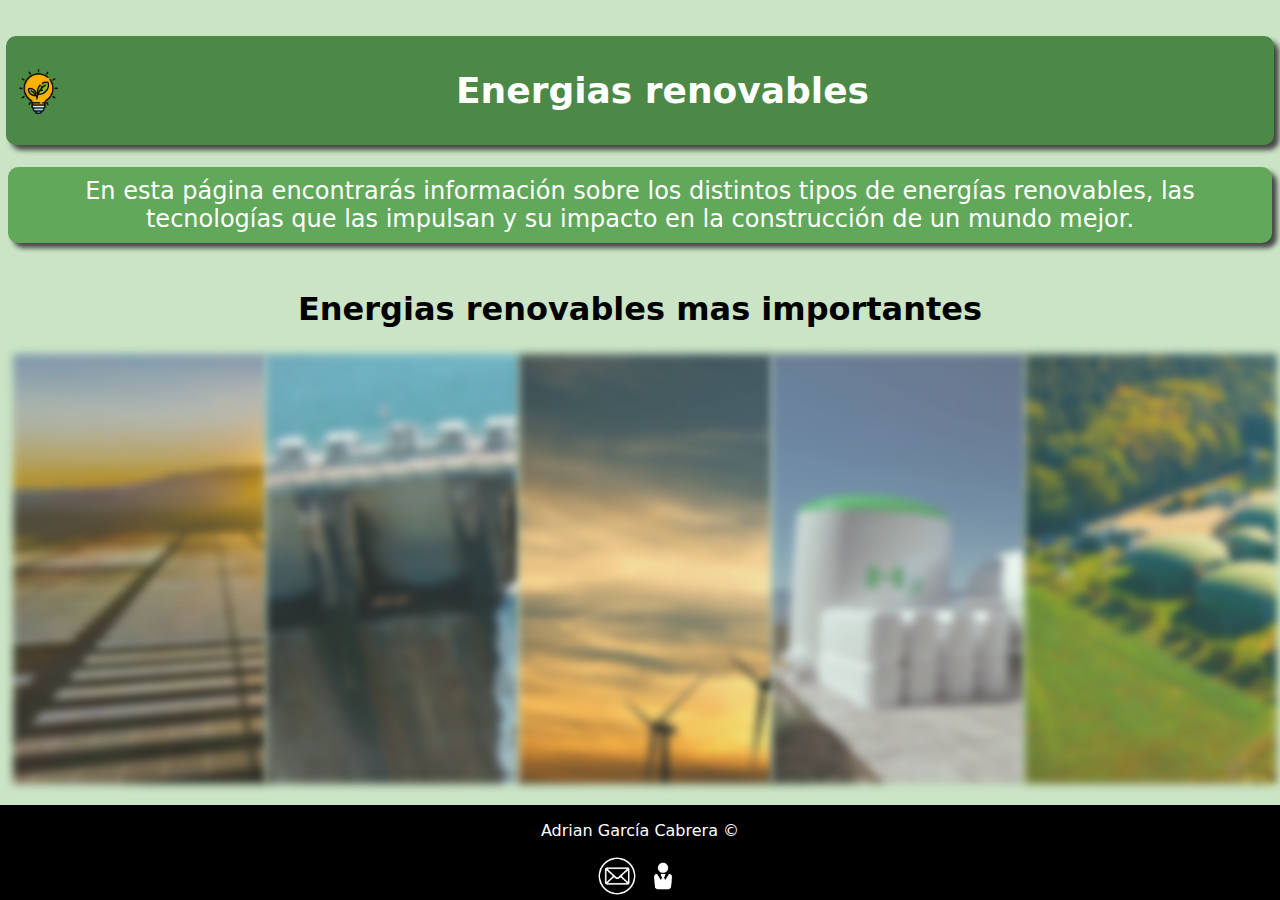
<file: index.html>
<!DOCTYPE html>
<html lang="en">
<head>
    <meta charset="UTF-8">
    <meta name="viewport" content="width=device-width, initial-scale=1.0">
    <title>Energias renovables.</title>
    <link href="./Estilo/Estilo.css" rel="stylesheet">
    <link rel="icon" href="./Imagenes/icono - copia.ico" type="image/x-icon">
</head>
<body>
    <header>
        <div >
            <img class="bombilla" src="./Imagenes/icono.png">
        </div>
        <div>
            <h1>Energias renovables</h1>
        </div>


    </header>
    
    <p class="intro">En esta página encontrarás información sobre los distintos tipos de energías renovables, las tecnologías que las impulsan y su impacto en la construcción de un mundo mejor.</p>

    <center><h2>Energias renovables mas importantes</h2></center>

    <div class="galeria">
        <div>
            <a href="./Paginas/ESolar.html"><img src="./Imagenes/BBVA-EnergiaSolar.png"></a>
            <p class="texto-hover">Energía Solar</p>
        </div>
        <div>
            <a href="./Paginas/EHidro.html"><img src="./Imagenes/energia-hidraulica.png"></a>
            <p class="texto-hover">Energía Hidráulica</p>
        </div>
        <div>
            <a href="./Paginas/EEolica.html"><img src="./Imagenes/eolica.png"></a>
            <p class="texto-hover">Energía Eólica</p>
        </div>
        <div>
            <a href="./Paginas/EHidrogeno.html"><img src="./Imagenes/hidrogeno.png"></a>
            <p class="texto-hover">Hidrógeno Verde</p>
        </div>
        <div>
            <a href="./Paginas/EBiomasa.html"><img src="./Imagenes/central-biomasa.png"></a>
            <p class="texto-hover">Biomasa</p>
        </div>
    </div>
    
    <div class="final">
        <p>Adrian García Cabrera ©</p>
        <a href="mailto:adriangc43@educastur.es"><img  class="mail" title="Contáctame" src="./Imagenes/png-mail-email-address-round-outline-white-icon-701751695035072jqljrsfzsm-removebg-preview.png"></a>
        <a href="./Paginas/Sobremi.html"><img class="mail" title="Sobre mí" src="./Imagenes/1000_F_195073658_RPy70tvcmrQ8iuo2PbnjQVnwZA7ESMUk-removebg-preview.png"></a>
    </div>

</body>
</html>
</file>
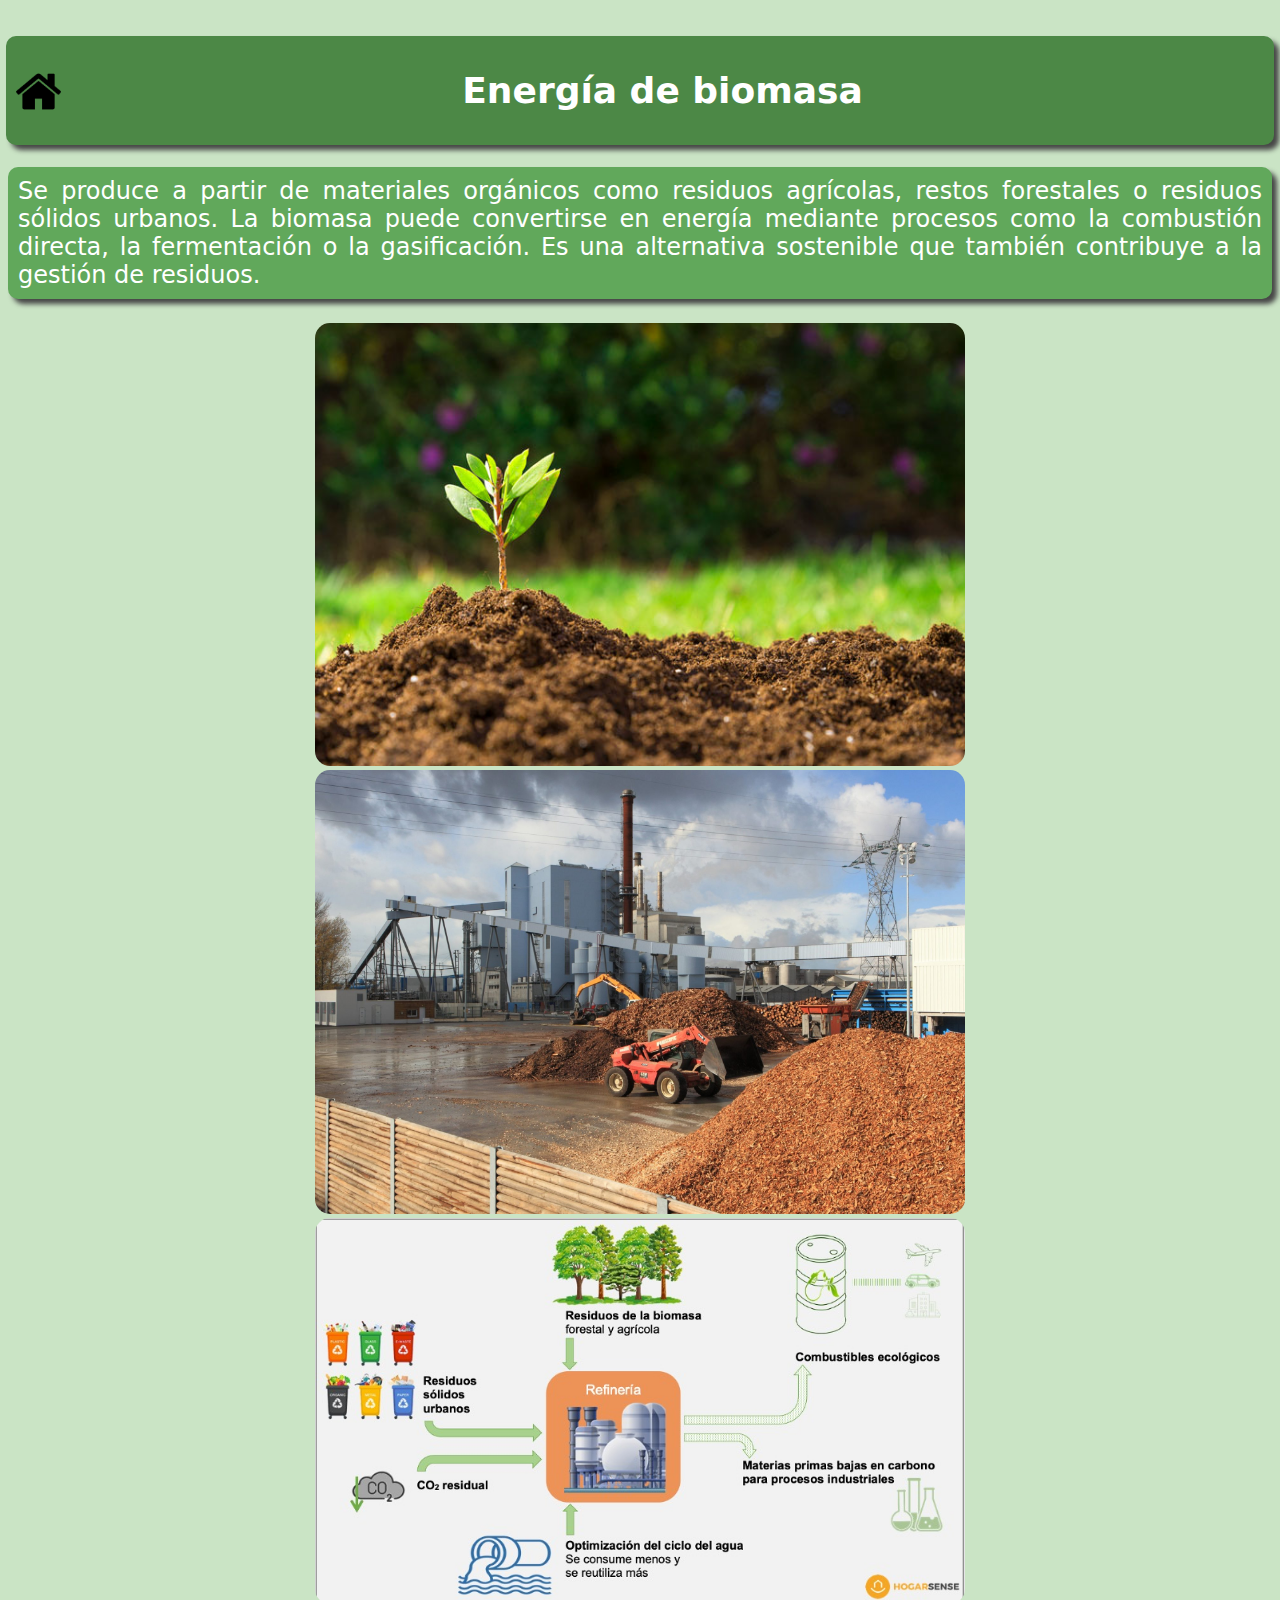
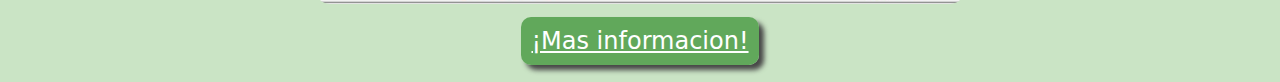
<file: Paginas/EBiomasa.html>
<!DOCTYPE html>
<html lang="en">
<head>
    <meta charset="UTF-8">
    <meta name="viewport" content="width=device-width, initial-scale=1.0">
    <title>Energía de Biomasa</title>
    <link href="../Estilo/estilosolar.css" rel="stylesheet">
    <link rel="icon" href="../Imagenes/icono - copia.ico" type="image/x-icon">
</head>
<body>
    <header>
        <div >
            <a href="../index.html"><img class="bombilla" src="../Imagenes/casa.png"></a>
        </div>
        <div>
            <h1>Energía de biomasa</h1>
        </div>
       
            
    </header>

    <p class="intro">Se produce a partir de materiales orgánicos como residuos agrícolas, restos forestales o residuos sólidos urbanos. La biomasa puede convertirse en energía mediante procesos como la combustión directa, la fermentación o la gasificación. Es una alternativa sostenible que también contribuye a la gestión de residuos.</p>

   <center> <img class="img2" src="../Imagenes/biomasa1.jpg">
    <img src="../Imagenes/biomasa2.png" >
    <img  src="../Imagenes/biomasa3.png"></center>

    <br>

    <center><a class="intro2" href="https://www.endesa.com/es/la-cara-e/centrales-electricas/energia-biomasa#:~:text=La%20energ%C3%ADa%20de%20biomasa%20es,en%20el%20d%C3%ADa%20a%20d%C3%ADa.">¡Mas informacion!</a></center>

    <br>
</body>
</html>
</file>
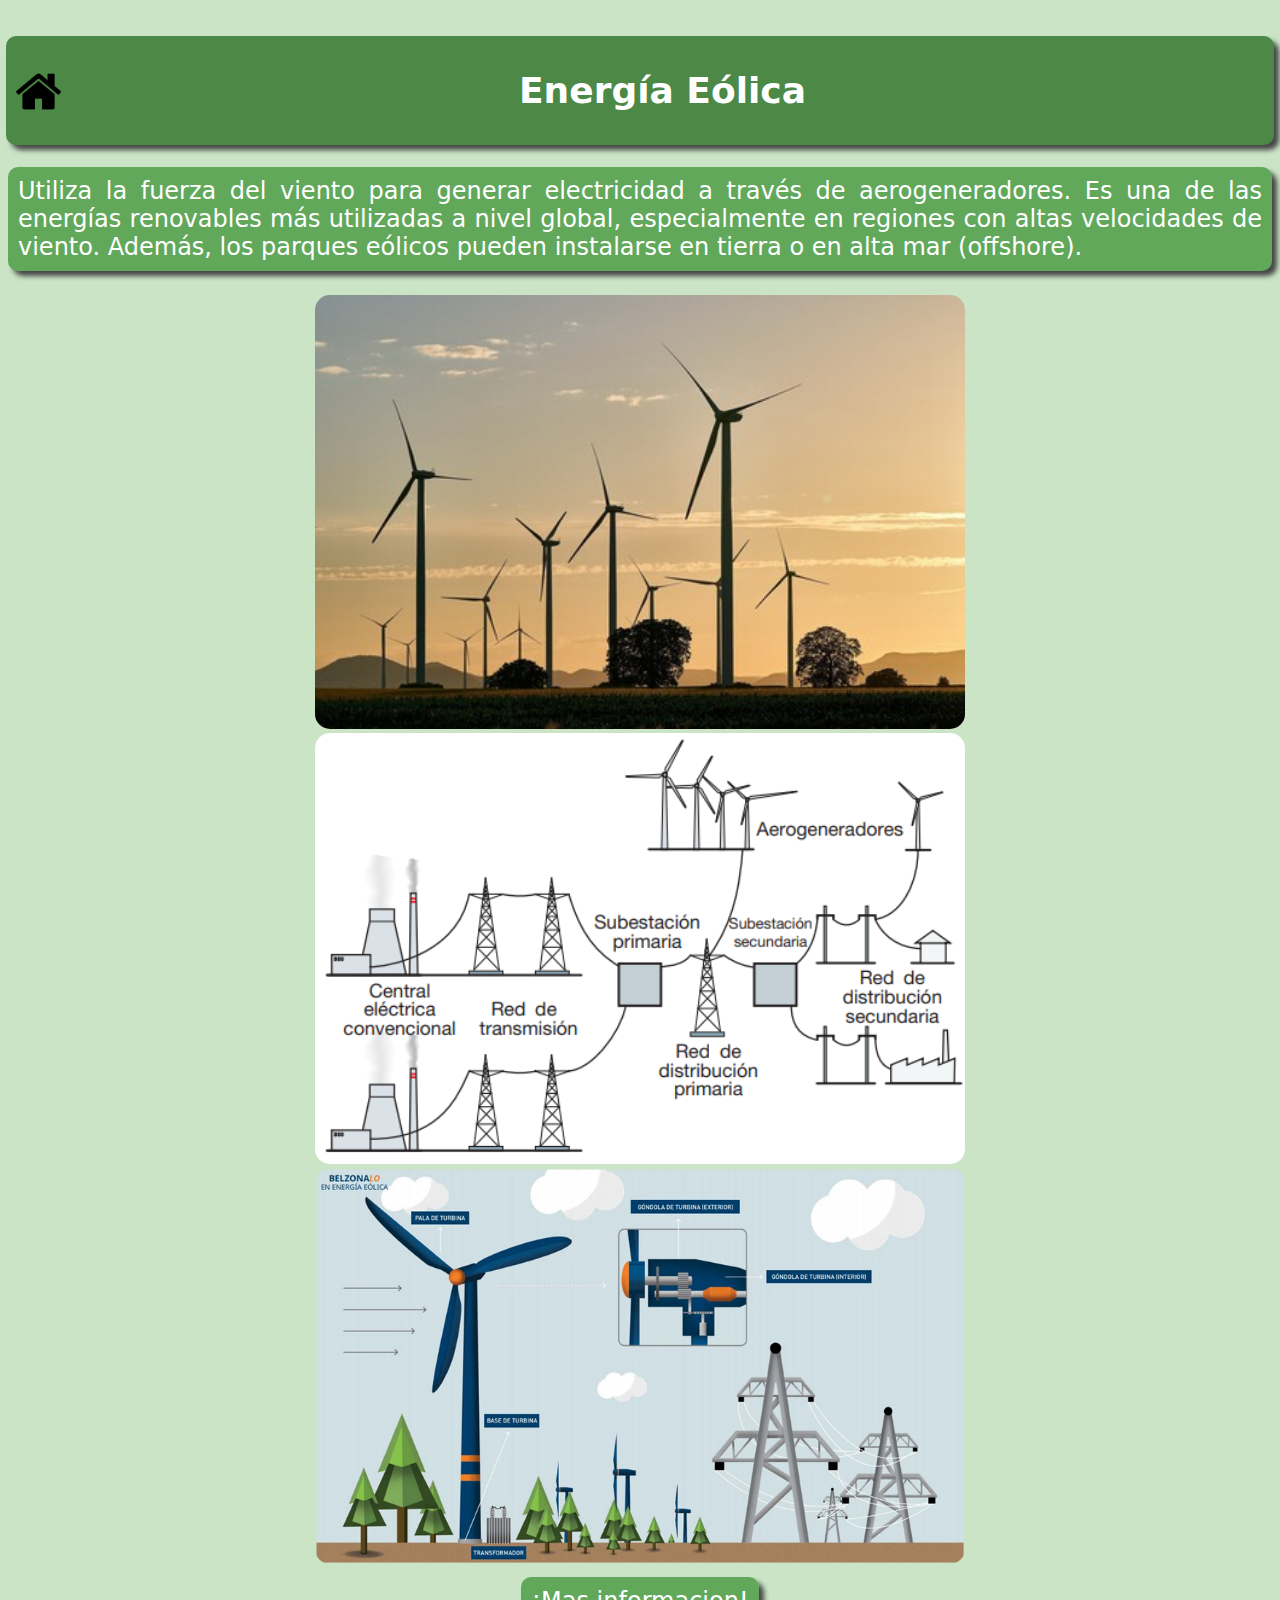
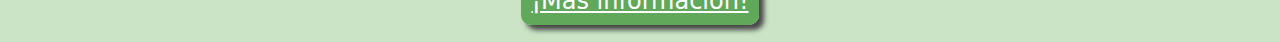
<file: Paginas/EEolica.html>
<!DOCTYPE html>
<html lang="en">
<head>
    <meta charset="UTF-8">
    <meta name="viewport" content="width=device-width, initial-scale=1.0">
    <title>Energía Eólica</title>
    <link href="../Estilo/estilosolar.css" rel="stylesheet">
    <link rel="icon" href="../Imagenes/icono - copia.ico" type="image/x-icon">
</head>
<body>
    <header>
        <div >
            <a href="../index.html"><img class="bombilla" src="../Imagenes/casa.png"></a>
        </div>
        <div>
            <h1>Energía Eólica</h1>
        </div>
       
            
    </header>

    <p class="intro">Utiliza la fuerza del viento para generar electricidad a través de aerogeneradores. Es una de las energías renovables más utilizadas a nivel global, especialmente en regiones con altas velocidades de viento. Además, los parques eólicos pueden instalarse en tierra o en alta mar (offshore).

    </p>

   <center> <img src="../Imagenes/eolica1.png">
    <img src="../Imagenes/eolica2.png" >
    <img  src="../Imagenes/eolica3.png"></center>

    <br>

    <center><a class="intro2" href="https://www.iberdrola.com/sostenibilidad/energia-eolica">¡Mas informacion!</a></center>

    <br>
</body>
</html>
</file>
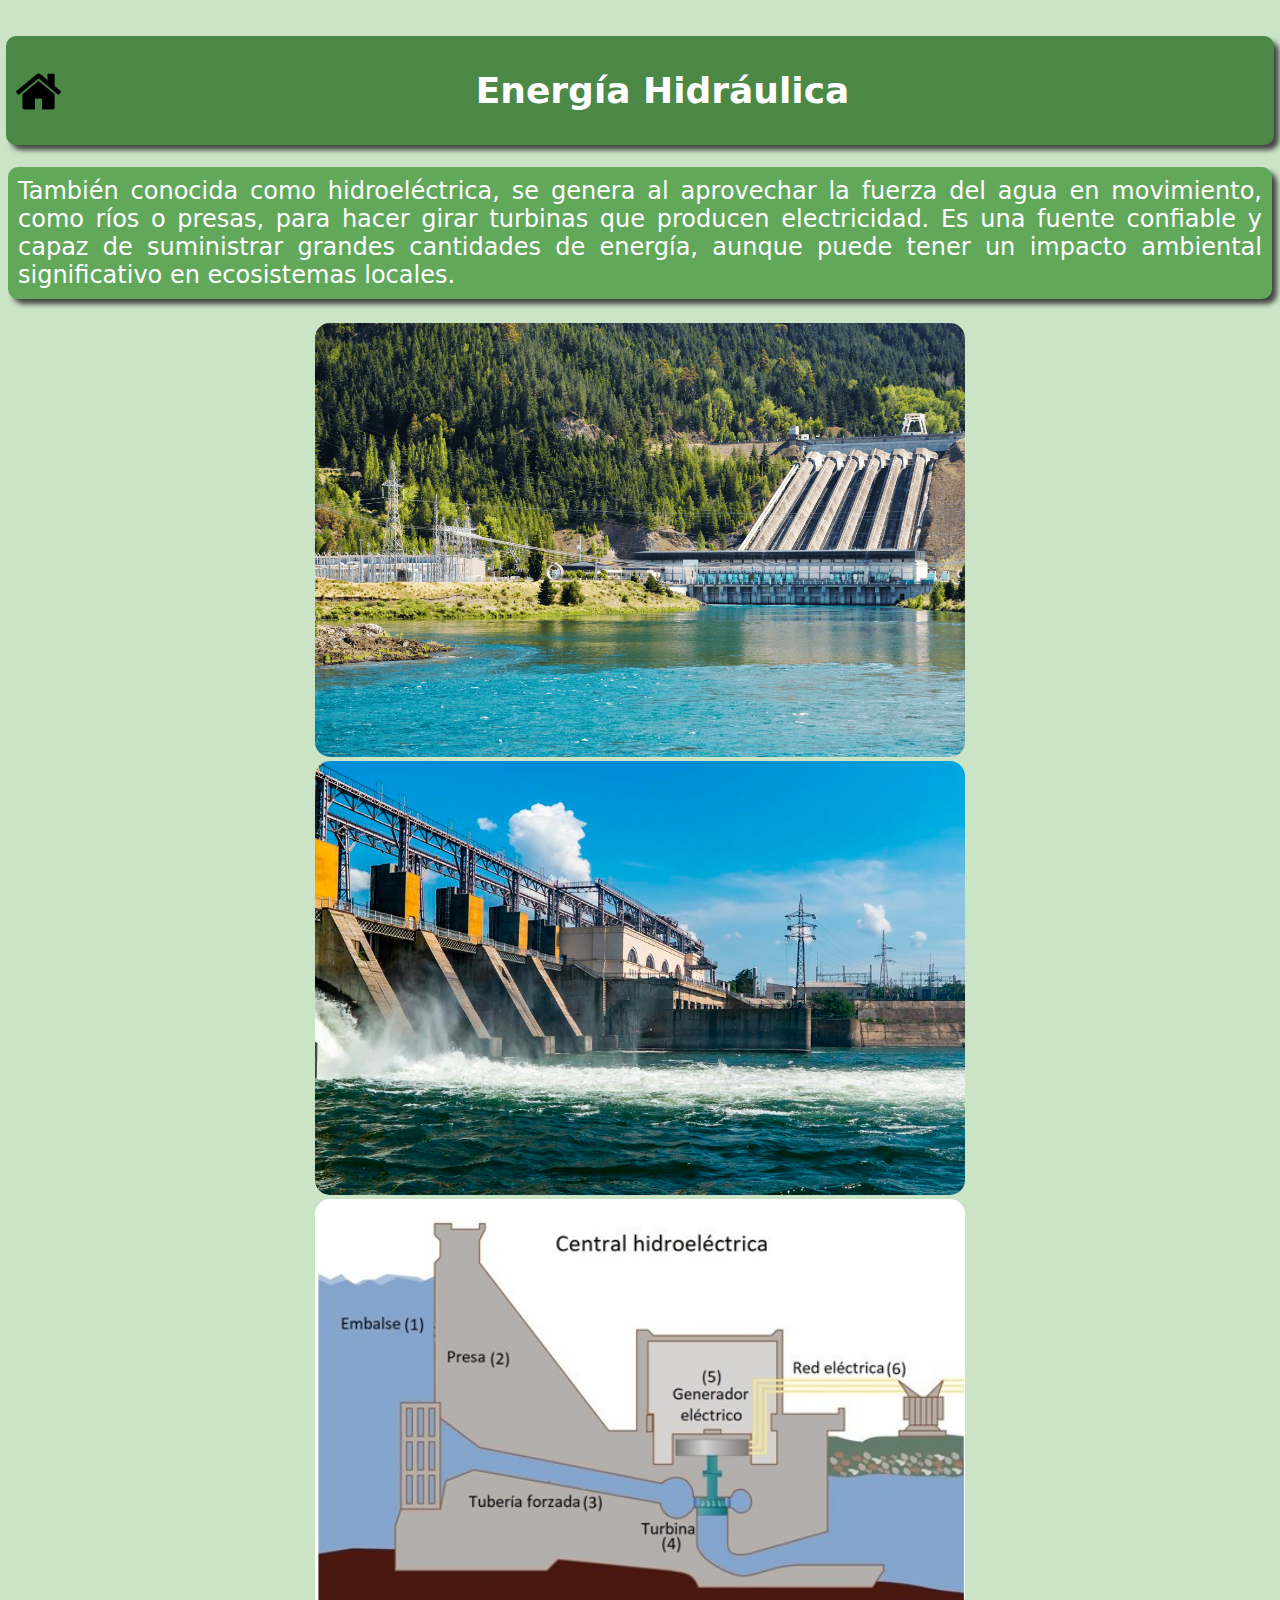
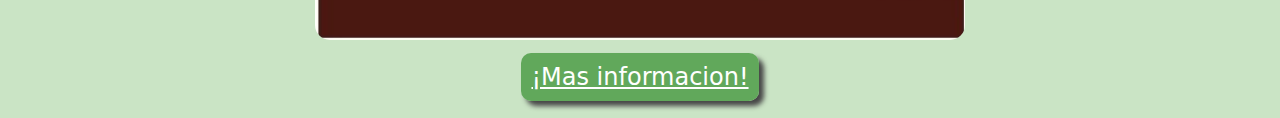
<file: Paginas/EHidro.html>
<!DOCTYPE html>
<html lang="en">
<head>
    <meta charset="UTF-8">
    <meta name="viewport" content="width=device-width, initial-scale=1.0">
    <title>Energía Hidráulica</title>
    <link href="../Estilo/estilosolar.css" rel="stylesheet">
    <link rel="icon" href="../Imagenes//icono - copia.ico" type="image/x-icon">
</head>
<body>
    <header>
        <div >
            <a href="../index.html"><img class="bombilla" src="../Imagenes/casa.png"></a>
        </div>
        <div>
            <h1>Energía Hidráulica</h1>
        </div>
       
            
    </header>

    <p class="intro">También conocida como hidroeléctrica, se genera al aprovechar la fuerza del agua en movimiento, como ríos o presas, para hacer girar turbinas que producen electricidad. Es una fuente confiable y capaz de suministrar grandes cantidades de energía, aunque puede tener un impacto ambiental significativo en ecosistemas locales.</p>

   <center> <img src="../Imagenes/hidro1.png">
    <img src="../Imagenes/hidro2.png" >
    <img  src="../Imagenes/hidro3.png"></center>

    <br>

    <center><a class="intro2" href="https://www.endesa.com/es/la-cara-e/energias-renovables/energia-hidraulica">¡Mas informacion!</a></center>

    <br>
</body>
</html>
</file>
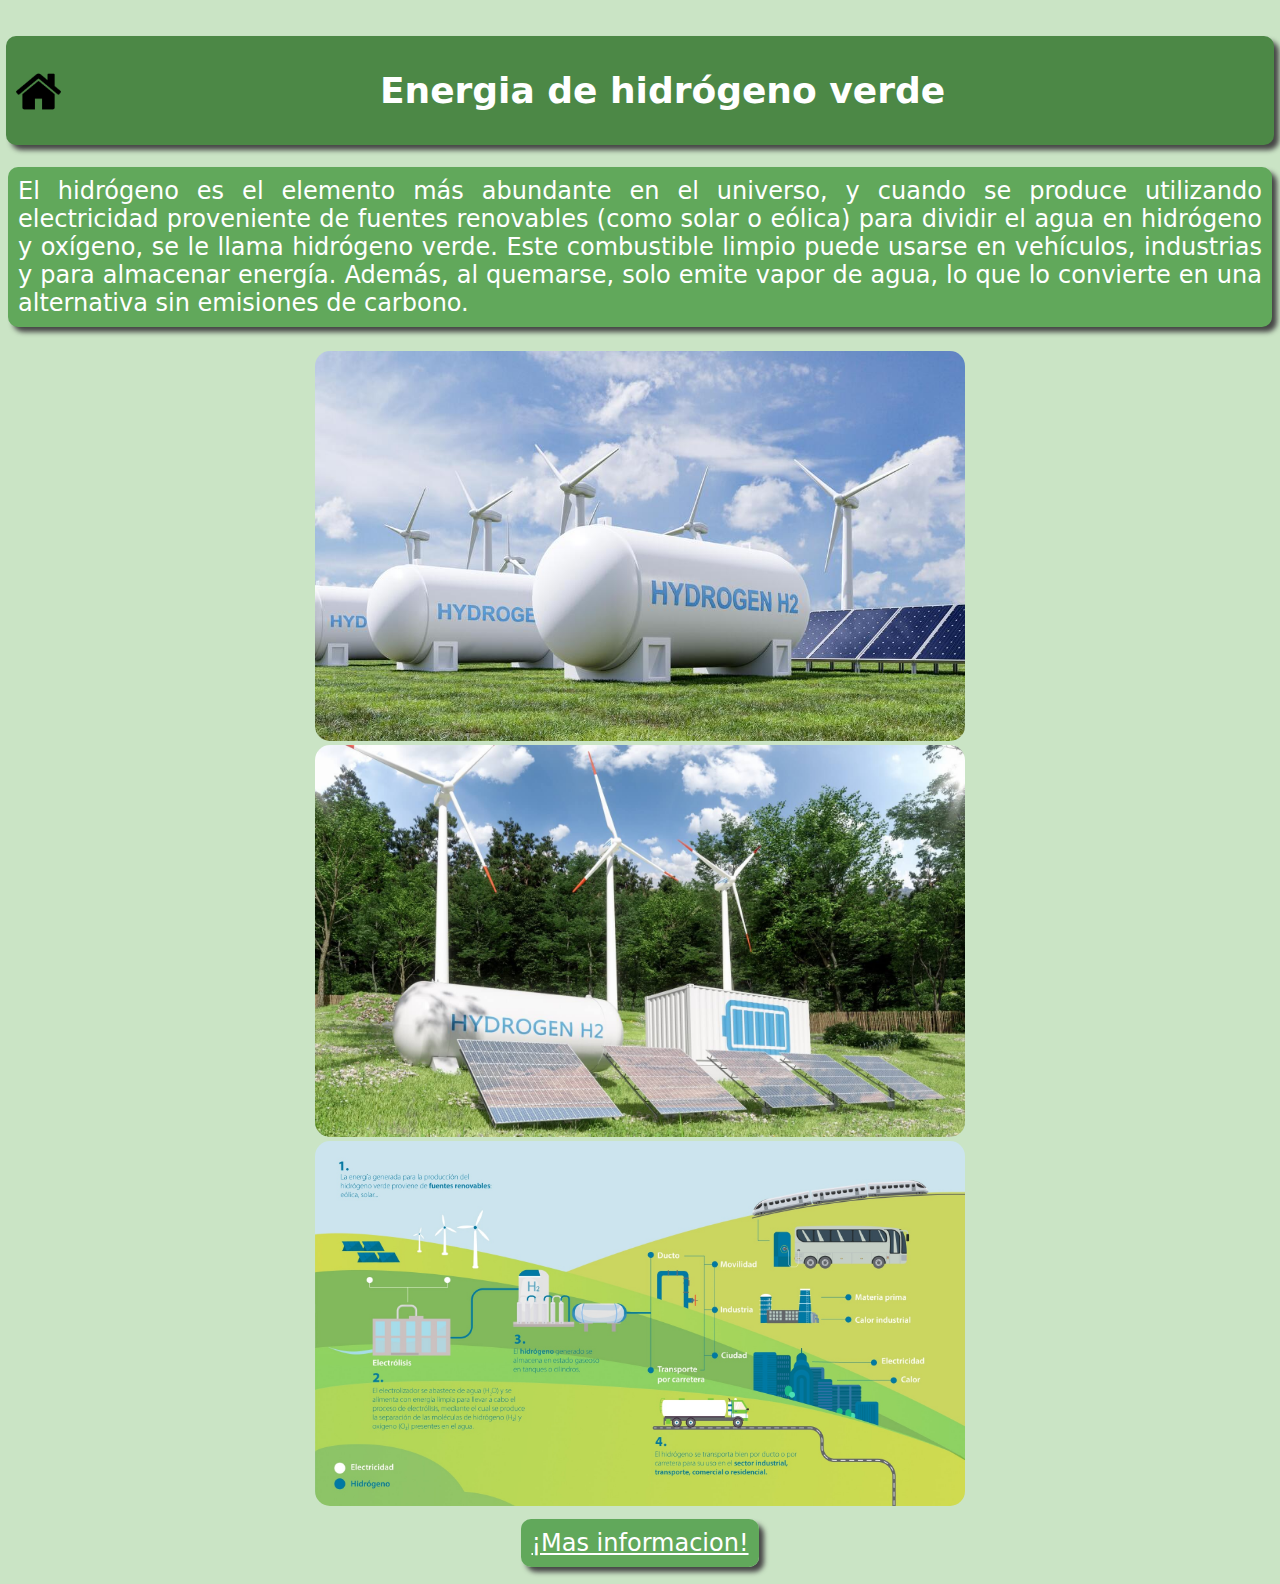
<file: Paginas/EHidrogeno.html>
<!DOCTYPE html>
<html lang="en">
<head>
    <meta charset="UTF-8">
    <meta name="viewport" content="width=device-width, initial-scale=1.0">
    <title>Hidrógeno Verde</title>
    <link href="../Estilo/estilosolar.css" rel="stylesheet">
    <link rel="icon" href="../Imagenes/icono - copia.ico" type="image/x-icon">
</head>
<body>
    <header>
        <div >
            <a href="../index.html"><img class="bombilla" src="../Imagenes/casa.png"></a>
        </div>
        <div>
            <h1>Energia de hidrógeno verde</h1>
        </div>
       
            
    </header>

    <p class="intro">El hidrógeno es el elemento más abundante en el universo, y cuando se produce utilizando electricidad proveniente de fuentes renovables (como solar o eólica) para dividir el agua en hidrógeno y oxígeno, se le llama hidrógeno verde. Este combustible limpio puede usarse en vehículos, industrias y para almacenar energía. Además, al quemarse, solo emite vapor de agua, lo que lo convierte en una alternativa sin emisiones de carbono.</p>

   <center> <img src="../Imagenes/hidrogenoverde.png">
    <img src="../Imagenes/hidrogenoverde2.png" >
    <img  src="../Imagenes/hidrogenoverde3.png" ></center>

    <br>

    <center><a class="intro2" href="https://planderecuperacion.gob.es/noticias/que-es-hidrogeno-verde-beneficios-impacto-espana-prtr#:~:text=El%20hidr%C3%B3geno%20verde%20es%20una,electrificar%20y%20sistemas%20energ%C3%A9ticos%20aislados.">¡Mas informacion!</a></center>

    <br>
</body>
</html>
</file>
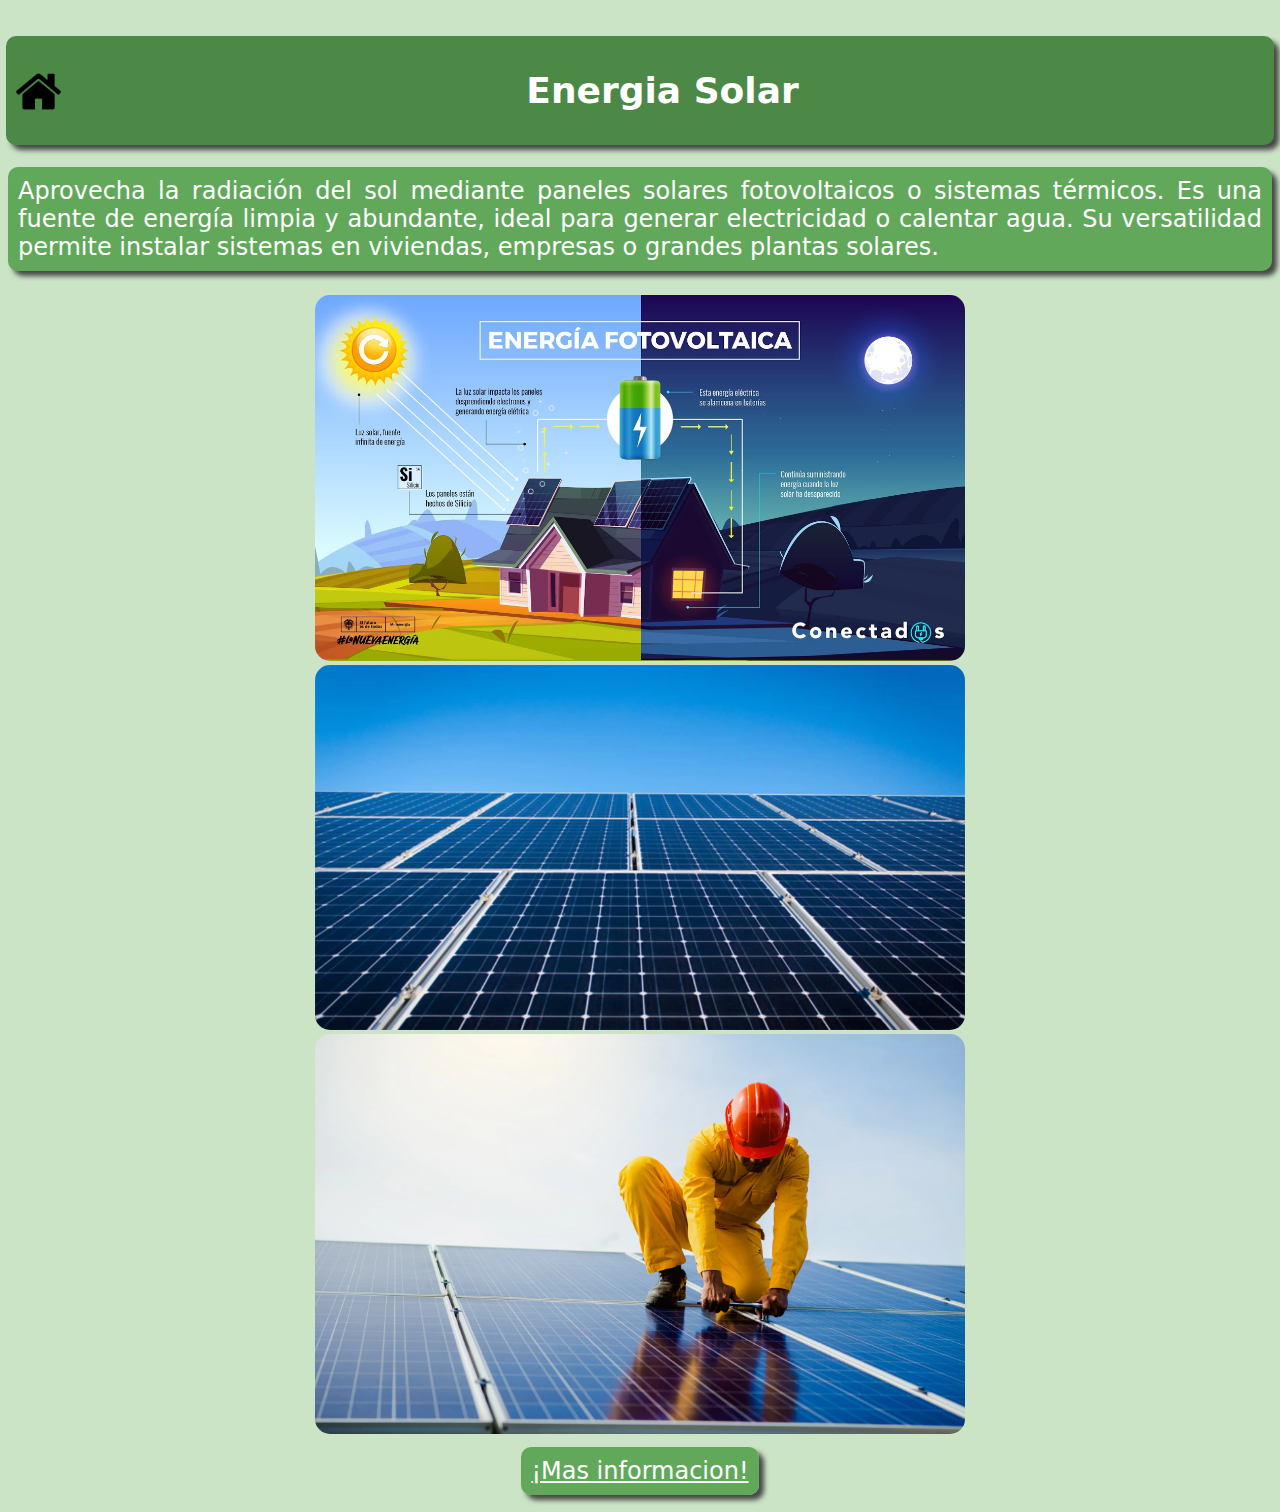
<file: Paginas/ESolar.html>
<!DOCTYPE html>
<html lang="en">
<head>
    <meta charset="UTF-8">
    <meta name="viewport" content="width=device-width, initial-scale=1.0">
    <title>Energía Solar</title>
    <link href="../Estilo/estilosolar.css" rel="stylesheet">
    <link rel="icon" href="../Imagenes/icono - copia.ico" type="image/x-icon">
</head>
<body>
    <header>
        <div >
            <a href="../index.html"><img class="bombilla" src="../Imagenes/casa.png"></a>
        </div>
        <div>
            <h1>Energia Solar</h1>
        </div>
       
            
    </header>

    <p class="intro">Aprovecha la radiación del sol mediante paneles solares fotovoltaicos o sistemas térmicos. Es una fuente de energía limpia y abundante, ideal para generar electricidad o calentar agua. Su versatilidad permite instalar sistemas en viviendas, empresas o grandes plantas solares.
    </p>

   <center> <img src="../Imagenes/maxresdefault.png" >
    <img src="../Imagenes/panel-solar.png" >
    <img  src="../Imagenes/paneles_solares_sostenibilidad-placas-energia-solar.png"></center>

    <br>

    <center><a class="intro2" href="https://www.otovo.es/blog/energia/que-es-la-energia-solar/">¡Mas informacion!</a></center>

    <br>
</body>
</html>
</file>
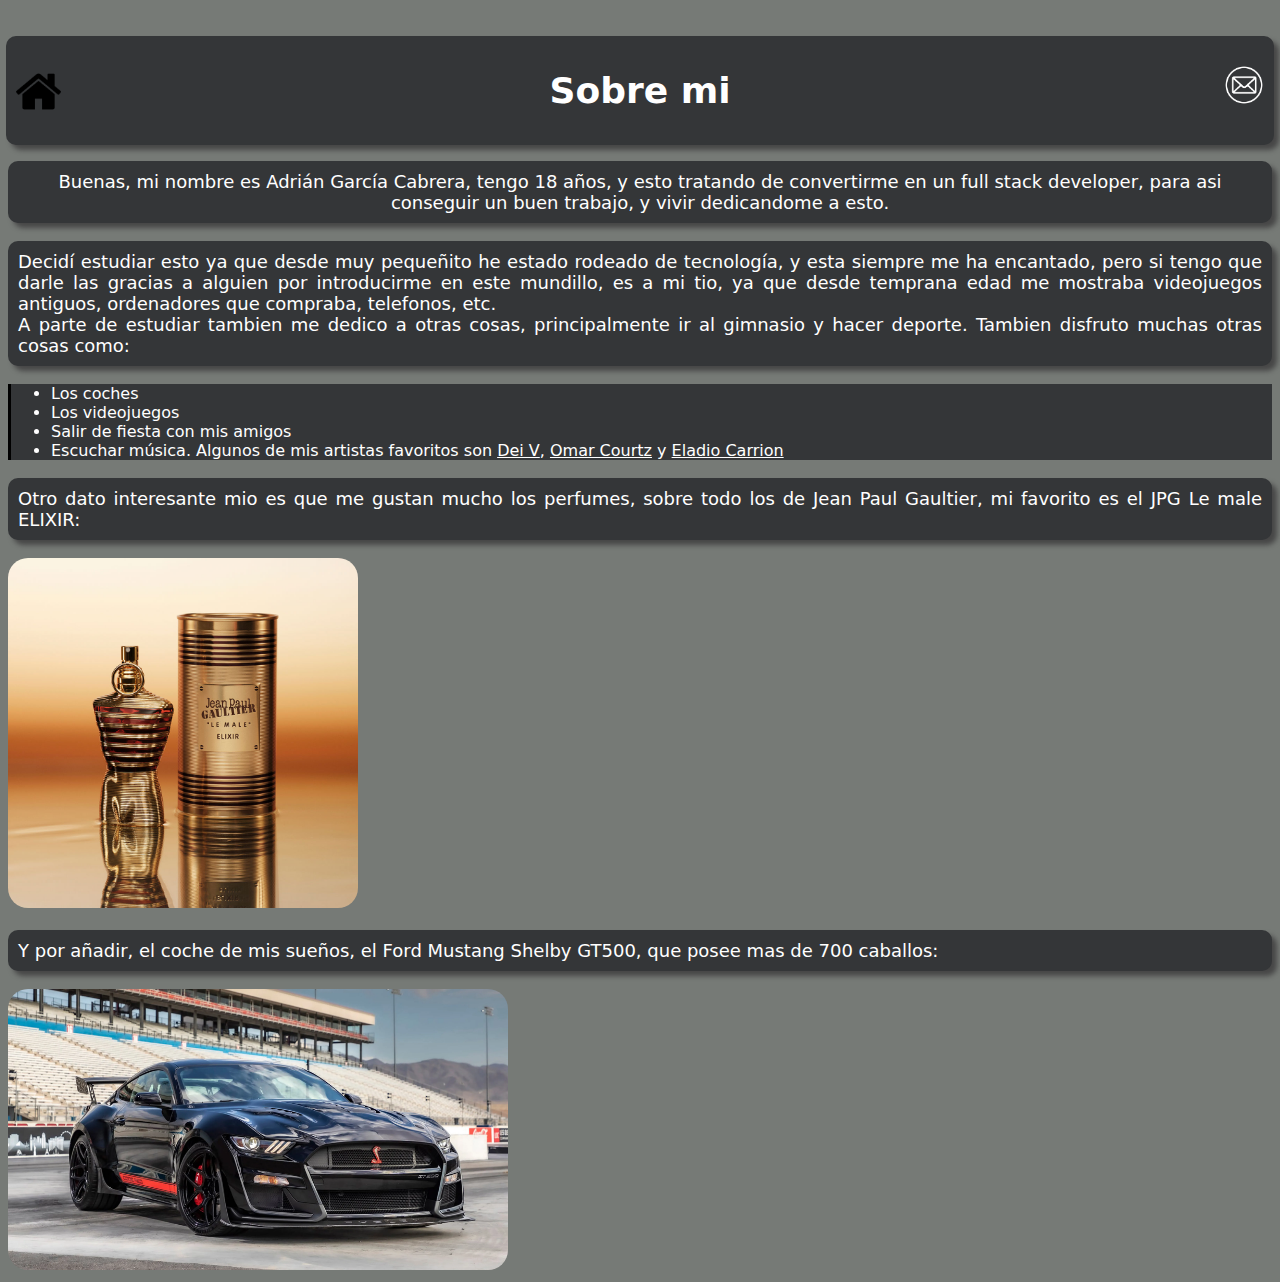
<file: Paginas/Sobremi.html>
<!DOCTYPE html>
<html lang="en">
<head>
    <meta charset="UTF-8">
    <meta name="viewport" content="width=device-width, initial-scale=1.0">
    <title>Sobre mi</title>
    <link href="../Estilo/estilosobremi.css" rel="stylesheet">
    <link rel="icon" href="../Imagenes/1000_F_195073658_RPy70tvcmrQ8iuo2PbnjQVnwZA7ESMUk-removebg-preview.png" type="image/x-icon">
</head>
<body>
    <header>
        <div >
            <a href="../index.html"><img class="bombilla" src="../Imagenes/casa.png"></a>
        </div>
        <div>
            <h1>Sobre mi</h1>
        </div>
        <div>
            <a href="mailto:adriangc43@educastur.es"><img  class="mail" title="Contáctame" src="../Imagenes/png-mail-email-address-round-outline-white-icon-701751695035072jqljrsfzsm-removebg-preview.png"></a>

        </div>
    </header>

    <p class="intro">Buenas, mi nombre es Adrián García Cabrera, tengo 18 años, y esto tratando de convertirme en un full stack developer, para asi conseguir un buen trabajo, y vivir dedicandome a esto.</p>

    <div>
        <p class="intro2">Decidí estudiar esto ya que desde muy pequeñito he estado rodeado de tecnología, y esta siempre me ha encantado, pero si tengo que darle las gracias a alguien por introducirme en este mundillo, es a mi tio, ya que desde temprana edad me mostraba videojuegos antiguos, ordenadores que compraba, telefonos, etc. <br> A parte de estudiar tambien me dedico a otras cosas, principalmente ir al gimnasio y hacer deporte. Tambien disfruto muchas otras cosas como:</p>
        <ul>
            <li>Los coches</li>
            <li>Los videojuegos</li>
            <li>Salir de fiesta con mis amigos</li>
            <li>Escuchar música. Algunos de mis artistas favoritos son <a href="https://www.youtube.com/watch?v=lWGn74dmjCE">Dei V</a>, <a href="https://www.youtube.com/watch?v=dI3oPkAQpug&list=PLyYknuq7e2jb0efy2PHPQYaxd-sDKrgMp&index=3">Omar Courtz</a> y <a href="https://www.youtube.com/watch?v=xYJulnlENmY">Eladio Carrion</a></li>
        </ul>
    </div>

    <p class="intro2">Otro dato interesante mio es que me gustan mucho los perfumes, sobre todo los de Jean Paul Gaultier, mi favorito es el JPG Le male ELIXIR:</p>
    <img class="perfume" src="../Imagenes/195196-2.png" title="JPG Le male ELIXIR">
    
    <p class="intro2">Y por añadir, el coche de mis sueños, el Ford Mustang Shelby GT500, que posee mas de 700 caballos:</p>
    <img class="coche" src="../Imagenes/shelby-ford-mustang-code-red-2791485.png" title="Ford Mustang Shelby GT500">

</body>
</html>
</file>
<file: Estilo/Estilo.css>
body{
    background-color: #cae4c5;
    font-family: system-ui, -apple-system, BlinkMacSystemFont, 'Segoe UI', Roboto, Oxygen, Ubuntu, Cantarell, 'Open Sans', 'Helvetica Neue', sans-serif;
    padding-top: 30px;
    
}

header{
    text-align: center;
    background-color: #4c8846;
    border-radius: 10px;
    margin: -2px;
    padding: 10px;
    color: white;
    font-size: large;
    box-shadow: 5px 5px 5px rgb(71, 71, 71);
    font-family: system-ui, -apple-system, BlinkMacSystemFont, 'Segoe UI', Roboto, Oxygen, Ubuntu, Cantarell, 'Open Sans', 'Helvetica Neue', sans-serif;
    
}

.bombilla{
    float: left;
    height: 45px;
    width: auto;
    margin-top: 23px;
    transition: ease-in 0.3s;
    
}

.bombilla:hover{
    filter: drop-shadow(0 0 0.75rem gold);
}

.intro{
    background-color: #61a85b;
    color: white;
    padding: 10px;
    border-radius: 10px;
    text-align: center;
    font-size: x-large;
    font-family: system-ui, -apple-system, BlinkMacSystemFont, 'Segoe UI', Roboto, Oxygen, Ubuntu, Cantarell, 'Open Sans', 'Helvetica Neue', sans-serif;
    box-shadow: 5px 5px 5px rgb(71, 71, 71);
}   

h2{
    padding-top: 20px;
    font-size: xx-large;
}

.galeria {
    margin-top: 2%;
    display: flex;
    width: 100%;
    height: 430px;
    border-radius: 100px;
    left: 49%;
    position: relative;
    transform: translate(-50%);
    margin-left: 18px;
    
}

.galeria img {
    height: 430px;
    width: 890px;
}

.galeria div {
    width: 0px;
    height: 430px;
    flex-grow: 1;
    object-fit: cover;
    opacity: 0.8;
    filter: blur(.25rem);
    transition: 0.5s ease;
    position: relative;
    overflow: hidden;
    
}

.galeria div:hover {
    
    width: 33%;
    height: 430px;
    opacity: 0.9; 
    filter: contrast(120%);
    filter: blur(0rem);
    border-radius: 10px;
}

.galeria div:hover .texto-hover {
    opacity: 1;
    transform: translateY(0);
}

.texto-hover {
    position: absolute;
    bottom: 10px; 
    left: 20px; 
    color: white; 
    font-size: 2rem;
    font-weight: bold;
    text-align: left;
    opacity: 0;
    transition: opacity 0.5s ease;
    z-index: 2;
}

.final {
    background-color: black;
    color: white;
    text-align: center;
    position: fixed; 
    bottom: 0; 
    left: 0; 
    right: 0; 
    
    margin: 0; 
    z-index: 1000; 

}


.mail{
    width: 40px;
    height: auto;
    transition: ease-in 0,5s;
}

.mail:hover{
    filter: drop-shadow(0 0 0.75rem rgb(255, 255, 255));
}
</file>
<file: Estilo/estilosolar.css>
body{
    background-color: #cae4c5;
    font-family: system-ui, -apple-system, BlinkMacSystemFont, 'Segoe UI', Roboto, Oxygen, Ubuntu, Cantarell, 'Open Sans', 'Helvetica Neue', sans-serif;
    padding-top: 30px;
    
}

header{
    text-align: center;
    background-color: #4c8846;
    border-radius: 10px;
    margin: -2px;
    padding: 10px;
    color: white;
    font-size: large;
    box-shadow: 5px 5px 5px rgb(71, 71, 71);
    font-family: system-ui, -apple-system, BlinkMacSystemFont, 'Segoe UI', Roboto, Oxygen, Ubuntu, Cantarell, 'Open Sans', 'Helvetica Neue', sans-serif;
    
}

.bombilla{
    float: left;
    height: 45px;
    width: auto;
    margin-top: 23px;
    transition: ease-in 0.3s;
    
}

.bombilla:hover{
    filter: drop-shadow(0 0 0.75rem gold);
}

.intro{
    background-color: #61a85b;
    color: white;
    padding: 10px;
    border-radius: 10px;
    text-align: justify;
    font-size: x-large;
    font-family: system-ui, -apple-system, BlinkMacSystemFont, 'Segoe UI', Roboto, Oxygen, Ubuntu, Cantarell, 'Open Sans', 'Helvetica Neue', sans-serif;
    box-shadow: 5px 5px 5px rgb(71, 71, 71);
}   

img{
    border-radius: 15px;
    width: 650px;
    height: auto;
}

.intro2{
    background-color: #61a85b;
    color: white;
    padding: 10px;
    border-radius: 10px;
    text-align: center;
    font-size: x-large;
    font-family: system-ui, -apple-system, BlinkMacSystemFont, 'Segoe UI', Roboto, Oxygen, Ubuntu, Cantarell, 'Open Sans', 'Helvetica Neue', sans-serif;
    box-shadow: 5px 5px 5px rgb(71, 71, 71);
    
}

.img2{
    border-radius: 15px;
    width: 650px;
    height: 443px;
}
</file>
<file: Estilo/estilosobremi.css>
body{
    background-color: #767a76;
    font-family: system-ui, -apple-system, BlinkMacSystemFont, 'Segoe UI', Roboto, Oxygen, Ubuntu, Cantarell, 'Open Sans', 'Helvetica Neue', sans-serif;
    padding-top: 30px;
}

header{
    text-align: center;
    background-color: #343638;
    border-radius: 10px;
    margin: -2px;
    padding: 10px;
    color: white;
    font-size: large;
    box-shadow: 5px 5px 5px rgb(71, 71, 71);
    font-family: system-ui, -apple-system, BlinkMacSystemFont, 'Segoe UI', Roboto, Oxygen, Ubuntu, Cantarell, 'Open Sans', 'Helvetica Neue', sans-serif;
    
}

h1{
    margin-right: 45px;
}

.bombilla{
    float: left;
    height: 45px;
    width: auto;
    margin-top: 23px;
    transition: ease-in 0.3s;
    
}

.bombilla:hover{
    filter: drop-shadow(0 0 0.75rem white);
}

.mail{
    height: 45px;
    width: auto;
    transition: ease-in 0,5s;
    float: right;
    margin-top: -70px;
}

.intro{
    background-color: #343638;
    color: white;
    padding: 10px;
    border-radius: 10px;
    text-align: center;
    font-size: large;
    font-family: system-ui, -apple-system, BlinkMacSystemFont, 'Segoe UI', Roboto, Oxygen, Ubuntu, Cantarell, 'Open Sans', 'Helvetica Neue', sans-serif;
    box-shadow: 5px 5px 5px rgb(71, 71, 71);
}   

.intro2{
    background-color: #343638;
    color: white;
    padding: 10px;
    border-radius: 10px;
    text-align: justify;
    font-size: large;
    font-family: system-ui, -apple-system, BlinkMacSystemFont, 'Segoe UI', Roboto, Oxygen, Ubuntu, Cantarell, 'Open Sans', 'Helvetica Neue', sans-serif;
    box-shadow: 5px 5px 5px rgb(71, 71, 71);
}  

ul{
    background-color: #343638;
    border-style: solid;
    border-color: black;
    border-top: transparent;
    border-bottom: transparent;
    border-right: transparent;
    color: white;
    
}

.perfume{
    width: 350px;
    height: auto;
    border-radius: 20px;
}

.coche{
    width: 500px;
    height: auto;
    border-radius: 20px;
}

.mail{
    width: 40px;
    height: auto;
    transition: ease-in 0,5s;
}

.mail:hover{
    filter: drop-shadow(0 0 0.75rem rgb(255, 255, 255));
}

a{
    text-decoration: underline;
    color: white;
}
a:hover{
    color: black;
}
</file>
